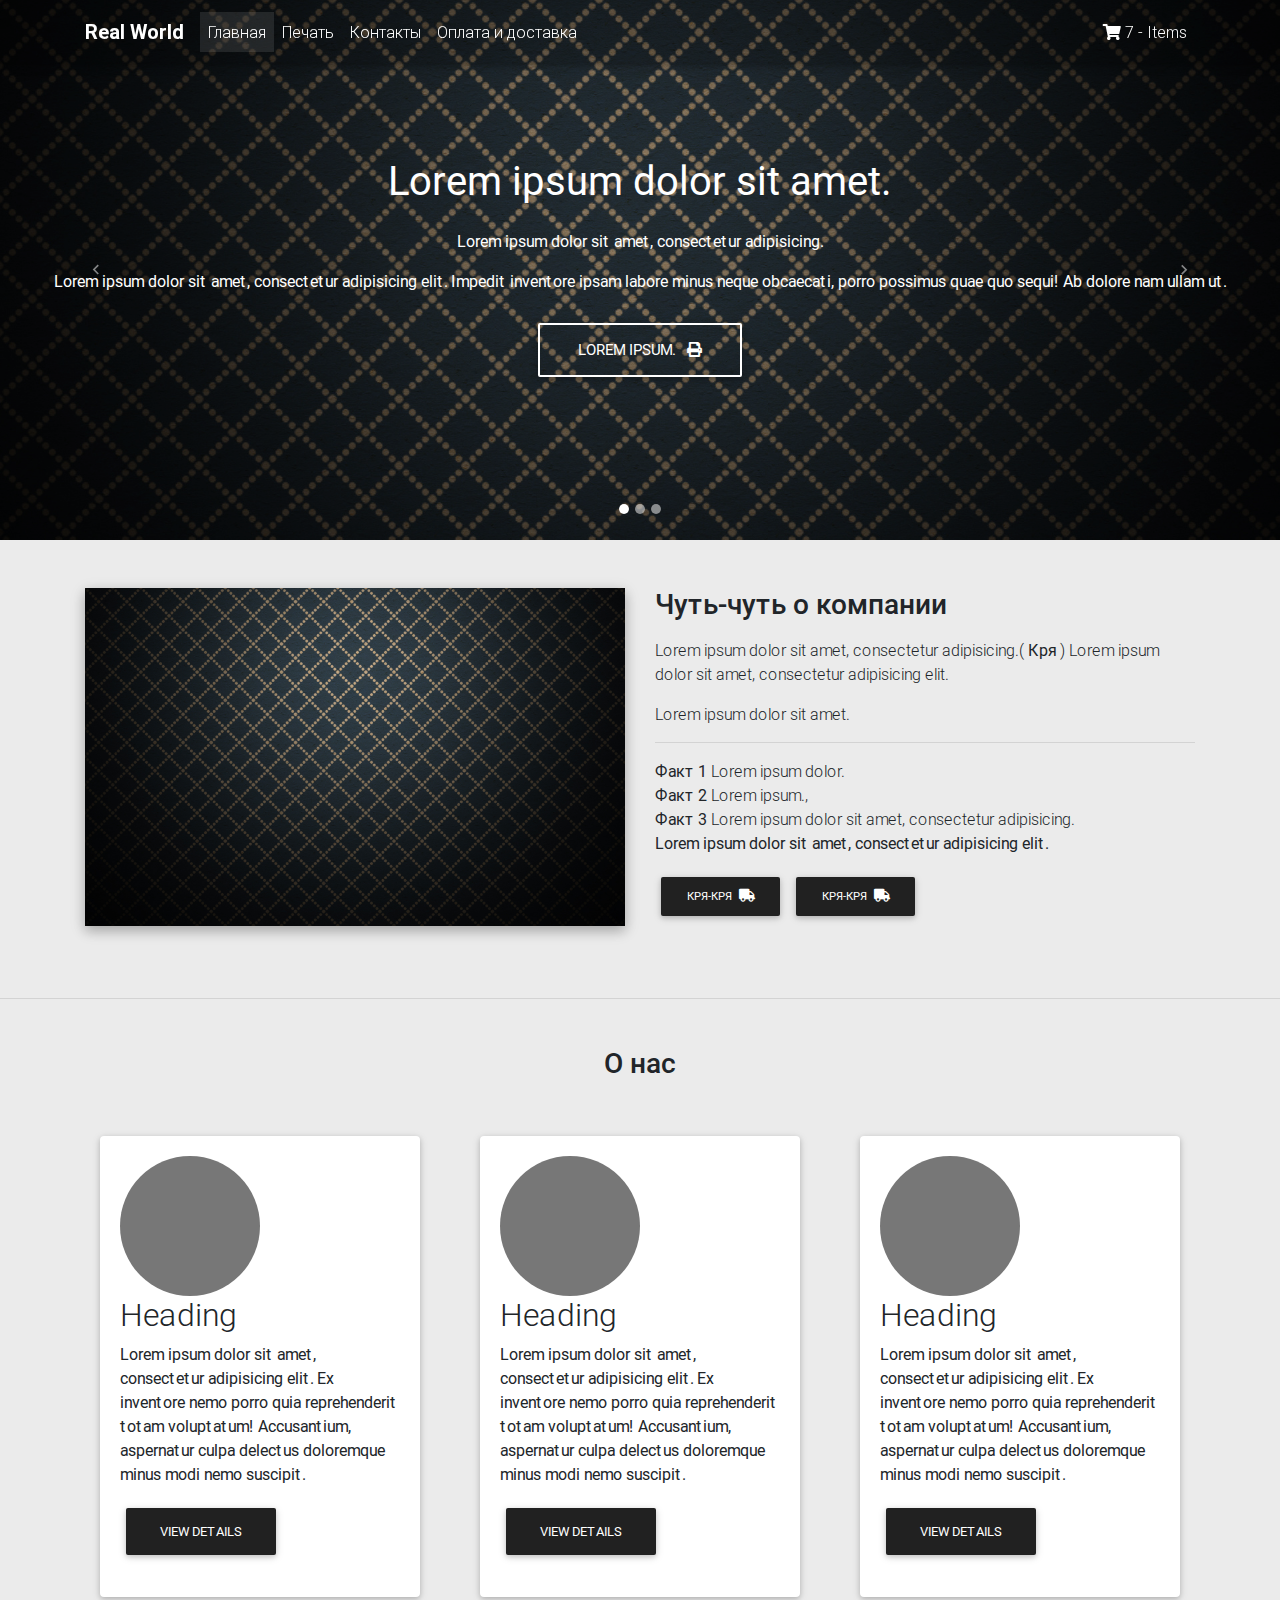
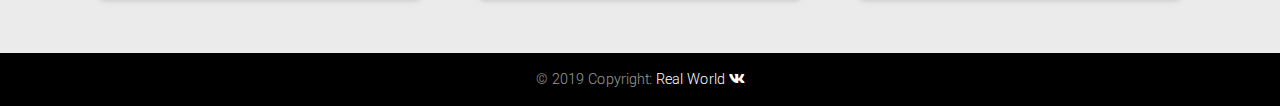
<file: test.html>
<!DOCTYPE html>
<html lang="en">

<head>
    <meta charset="utf-8">
    <meta name="viewport" content="width=device-width, initial-scale=1, shrink-to-fit=no">
    <meta http-equiv="x-ua-compatible" content="ie=edge">
    <title>Material Design Bootstrap</title>
    <!-- Font Awesome -->
    <link rel="stylesheet" href="https://use.fontawesome.com/releases/v5.8.2/css/all.css">
    <!-- Bootstrap core CSS -->
    <link href="css/bootstrap.min.css" rel="stylesheet">
    <!-- Material Design Bootstrap -->
    <link href="css/mdb.min.css" rel="stylesheet">
    <!-- Your custom styles (optional) -->
    <link href="css/style.css" rel="stylesheet">
    <style>
        html,
        body,
        header,
        .carousel {
            height: 60vh;
        }

        @media (max-width: 740px) {

            html,
            body,
            header,
            .carousel {
                height: 100vh;
            }
        }

        @media (min-width: 800px) and (max-width: 850px) {

            html,
            body,
            header,
            .carousel {
                height: 100vh;
            }
        }

        @media (min-width: 800px) and (max-width: 850px) {
            .navbar:not(.top-nav-collapse) {
                background: #929FBA !important;
            }
        }

        body {
            background-color: rgba(119, 119, 119, 0.15) !important;
        }
    </style>
</head>
<header>

    <!-- Navbar -->
    <nav class="navbar fixed-top navbar-expand-lg navbar-dark scrolling-navbar">
        <div class="container">
            <a class="navbar-brand font-weight-bold"
               href="#">Real
                World</a>
            <button class="navbar-toggler" type="button" data-toggle="collapse" data-target="#navbarsExample07"
                    aria-controls="navbarsExample07" aria-expanded="false" aria-label="Toggle navigation">
                <span class="navbar-toggler-icon"></span>
            </button>

            <div class="collapse navbar-collapse" id="navbarsExample07">
                <ul class="navbar-nav mr-auto">
                    <li class="nav-item active">
                        <a class="nav-link" href="#">Главная <span class="sr-only">(current)</span></a>
                    </li>
                    <li class="nav-item">
                        <a class="nav-link" href="#">Печать</a>
                    </li>
                    <li class="nav-item">
                        <a class="nav-link"
                           href="#">Контакты</a>
                    </li>
                    <li class="nav-item">
                        <a class="nav-link"
                           href="f#">Оплата
                            и доставка</a>
                    </li>
                </ul>
                <ul class="nav navbar-nav navbar-right">
                    <li class="nav-item">
                        <a class="nav-link"
                           href="#">
                            <span class="fa fa-shopping-cart"></span> 7 - Items<span class="caret"></span></a>
                    </li>
                </ul>
            </div>
        </div>
    </nav>
    <!-- Navbar -->

    <div id="carousel-example-1z" class="carousel slide carousel-fade" data-ride="carousel">

        <!--Indicators-->
        <ol class="carousel-indicators">
            <li data-target="#carousel-example-1z" data-slide-to="0" class="active"></li>
            <li data-target="#carousel-example-1z" data-slide-to="1" class=""></li>
            <li data-target="#carousel-example-1z" data-slide-to="2" class=""></li>
        </ol>
        <!--/.Indicators-->

        <!--Slides-->
        <div class="carousel-inner" role="listbox">

            <!--First slide-->
            <div class="carousel-item active">
                <div class="view"
                     style="background-image: url('img/wallls.com_74183.jpg'); background-repeat: no-repeat; background-size: cover;">

                    <!-- Mask & flexbox options-->
                    <div class="mask rgba-black-light d-flex justify-content-center align-items-center">

                        <!-- Content -->
                        <div class="text-center white-text mx-5 wow fadeIn"
                             style="visibility: visible; animation-name: fadeIn;">
                            <h1 class="mb-4">
                                <strong>Lorem ipsum dolor sit amet.</strong>
                            </h1>

                            <p>
                                <strong>Lorem ipsum dolor sit amet, consectetur adipisicing.</strong>
                            </p>

                            <p class="mb-4 d-none d-md-block">
                                <strong>Lorem ipsum dolor sit amet, consectetur adipisicing elit. Impedit inventore
                                    ipsam labore minus neque obcaecati, porro possimus quae quo sequi! Ab dolore nam
                                    ullam ut.</strong>
                            </p>

                            <a target="_blank" href="#"
                               class="btn btn-outline-white btn-lg waves-effect waves-light">Lorem ipsum.
                                <i class="fa fa-print ml-2"></i>
                            </a>
                        </div>
                        <!-- Content -->

                    </div>
                    <!-- Mask & flexbox options-->

                </div>
            </div>
            <!--/First slide-->

            <!--Second slide-->
            <div class="carousel-item">
                <div class="view"
                     style="background-image: url('img/wallls.com_74183.jpg'); background-repeat: no-repeat; background-size: cover;">

                    <!-- Mask & flexbox options-->
                    <div class="mask rgba-black-light d-flex justify-content-center align-items-center">

                        <!-- Content -->
                        <div class="text-center white-text mx-5 wow fadeIn"
                             style="visibility: visible; animation-name: fadeIn;">
                            <h1 class="mb-4">
                                <strong>Lorem ipsum dolor.</strong>
                            </h1>

                            <p>
                                <strong>Lorem ipsum dolor sit amet, consectetur adipisicing elit. In, quisquam.</strong>
                            </p>

                            <p class="mb-4 d-none d-md-block">
                                <strong>Lorem ipsum dolor sit amet, consectetur adipisicing elit. Ab alias aliquid
                                    beatae dolor eum labore nesciunt sapiente unde velit voluptate.</strong>
                            </p>

                            <a target="_blank" href="#"
                               class="btn btn-outline-white btn-lg waves-effect waves-light">Lorem ipsum.
                                <i class="fa fa-print ml-2"></i>
                            </a>
                        </div>
                        <!-- Content -->

                    </div>
                    <!-- Mask & flexbox options-->

                </div>
            </div>
            <!--/Second slide-->

            <!--Third slide-->
            <div class="carousel-item">
                <div class="view"
                     style="background-image: url('img/wallls.com_74183.jpg'); background-repeat: no-repeat; background-size: cover;">

                    <!-- Mask & flexbox options-->
                    <div class="mask rgba-black-light d-flex justify-content-center align-items-center">

                        <!-- Content -->
                        <div class="text-center white-text mx-5 wow fadeIn"
                             style="visibility: visible; animation-name: fadeIn;">
                            <h1 class="mb-4">
                                <strong>Lorem ipsum dolor sit.</strong>
                            </h1>

                            <p>
                                <strong>Lorem ipsum dolor sit amet, consectetur adipisicing elit. Repellendus.</strong>
                            </p>

                            <p class="mb-4 d-none d-md-block">
                                <strong>Lorem ipsum dolor sit amet, consectetur adipisicing elit. Adipisci, amet animi
                                    assumenda dolore et ipsa laborum magni molestiae mollitia odio
                                    voluptatibus.</strong>
                            </p>

                            <a target="_blank" href="#"
                               class="btn btn-outline-white btn-lg waves-effect waves-light">Lorem ipsum.
                                <i class="fa fa-print ml-2"></i>
                            </a>
                        </div>
                        <!-- Content -->

                    </div>
                    <!-- Mask & flexbox options-->

                </div>
            </div>
            <!--/Third slide-->

        </div>
        <!--/.Slides-->

        <!--Controls-->
        <a class="carousel-control-prev" href="#carousel-example-1z" role="button" data-slide="prev">
            <span class="carousel-control-prev-icon" aria-hidden="true"></span>
            <span class="sr-only">Previous</span>
        </a>
        <a class="carousel-control-next" href="#carousel-example-1z" role="button" data-slide="next">
            <span class="carousel-control-next-icon" aria-hidden="true"></span>
            <span class="sr-only">Next</span>
        </a>
        <!--/.Controls-->
    </div>
</header>
<main>
    <section class="mt-5 wow fadeIn" style="visibility: visible; animation-name: fadeIn;">
        <div class="container">
            <!--Grid row-->
            <div class="row">

                <!--Grid column-->
                <div class="col-md-6 mb-4">

                    <img src="img/wallls.com_74183.jpg"
                         class="img-fluid z-depth-1-half" alt="">

                </div>
                <!--Grid column-->

                <!--Grid column-->
                <div class="col-md-6 mb-4">

                    <!-- Main heading -->
                    <h3 class="h3 mb-3">Чуть-чуть о компании</h3>
                    <p>Lorem ipsum dolor sit amet, consectetur adipisicing.(
                        <strong>Кря</strong> ) Lorem ipsum dolor sit amet, consectetur adipisicing elit.</p>
                    <p>Lorem ipsum dolor sit amet.</p>
                    <!-- Main heading -->

                    <hr>

                    <p>
                        <strong>Факт 1</strong> Lorem ipsum dolor.<br>
                        <strong>Факт 2</strong> Lorem ipsum.,<br>
                        <strong>Факт 3</strong> Lorem ipsum dolor sit amet, consectetur adipisicing.<br>
                        <strong>Lorem ipsum dolor sit amet, consectetur adipisicing elit.</strong>
                    </p>

                    <!-- CTA -->
                    <a target="_blank" href="#"
                       class="btn btn-dark btn-md waves-effect waves-light">Кря-кря
                        <i class="fas fa-truck ml-1"></i>
                    </a>
                    <a target="_blank" href="#"
                       class="btn btn-dark btn-md waves-effect waves-light">Кря-кря
                        <i class="fas fa-truck ml-1"></i>
                    </a>

                </div>
                <!--Grid column-->

            </div>
            <!--Grid row-->
        </div>
    </section>
    <hr class="my-5">
    <section class="mt-5">
        <div class="container">
            <h3 class="h3 text-center mb-5">О нас</h3>
            <div class="row justify-content-around">
                <div class="col-lg-4 py-2">
                    <div class="container">
                        <div class="card card-body">
                            <img class="rounded-circle"
                                 src="[data-uri]"
                                 alt="Generic placeholder image" width="140" height="140">
                            <h2>Heading</h2>
                            <p>Lorem ipsum dolor sit amet, consectetur adipisicing elit. Ex inventore nemo porro quia
                                reprehenderit
                                totam voluptatum! Accusantium, aspernatur culpa delectus doloremque minus modi nemo
                                suscipit.</p>
                            <p class=""><a class="btn btn-dark"
                                           href="#"
                                           role="button">View details</a></p>
                        </div>
                    </div>
                </div>
                <div class="col-lg-4 py-2">
                    <div class="container">
                        <div class="card card-body">
                            <img class="rounded-circle"
                                 src="[data-uri]"
                                 alt="Generic placeholder image" width="140" height="140">
                            <h2>Heading</h2>
                            <p>Lorem ipsum dolor sit amet, consectetur adipisicing elit. Ex inventore nemo porro quia
                                reprehenderit
                                totam voluptatum! Accusantium, aspernatur culpa delectus doloremque minus modi nemo
                                suscipit.</p>
                            <p class=""><a class="btn btn-dark"
                                           href="#"
                                           role="button">View details</a></p>
                        </div>
                    </div>
                </div>
                <div class="col-lg-4 py-2">
                    <div class="container">
                        <div class="card card-body">
                            <img class="rounded-circle"
                                 src="[data-uri]"
                                 alt="Generic placeholder image" width="140" height="140">
                            <h2>Heading</h2>
                            <p>Lorem ipsum dolor sit amet, consectetur adipisicing elit. Ex inventore nemo porro quia
                                reprehenderit
                                totam voluptatum! Accusantium, aspernatur culpa delectus doloremque minus modi nemo
                                suscipit.</p>
                            <p class=""><a class="btn btn-dark"
                                           href="#"
                                           role="button">View details</a></p>
                        </div>
                    </div>
                </div>
            </div>
        </div>
    </section>
</main>
<footer class="page-footer font-small black mt-5">

    <!-- Copyright -->
    <div class="footer-copyright text-center py-3">© 2019 Copyright:
        <a href="#"> Real World</a>
        <a href="https://vk.com/realworldbrest"><i class="fab fa-vk"></i></a>
    </div>
    <!-- Copyright -->

</footer>

<!-- SCRIPTS -->
<!-- JQuery -->
<script type="text/javascript" src="js/jquery-3.4.1.min.js"></script>
<!-- Bootstrap tooltips -->
<script type="text/javascript" src="js/popper.min.js"></script>
<!-- Bootstrap core JavaScript -->
<script type="text/javascript" src="js/bootstrap.min.js"></script>
<!-- MDB core JavaScript -->
<script type="text/javascript" src="js/mdb.min.js"></script>
</body>

</html>
</file>
<file: css/style.css>
/* Required height of parents of the Half Page Carousel for proper displaying carousel itself */
html,
body,
.view {
    height: 100%; }

/* Half Page Carousel itself*/
.carousel {
    height: 50%; }
.carousel .carousel-inner {
    height: 100%; }
.carousel .carousel-inner .carousel-item,
.carousel .carousel-inner .active {
    height: 100%; }

/* Adjustment for mobile devices*/
@media (max-width: 776px) {
    .carousel {
        height: 100%; } }

/* Navbar animation */
.navbar {
    background-color: rgba(0, 0, 0, 0.2); }

.top-nav-collapse {
    background-color: #212121; }

/* Adding color to the Navbar on mobile */
@media only screen and (max-width: 768px) {
    .navbar {
        background-color: #212121; } }

/* Footer color for sake of consistency with Navbar */
.page-footer {
    background-color: #212121; }
</file>
